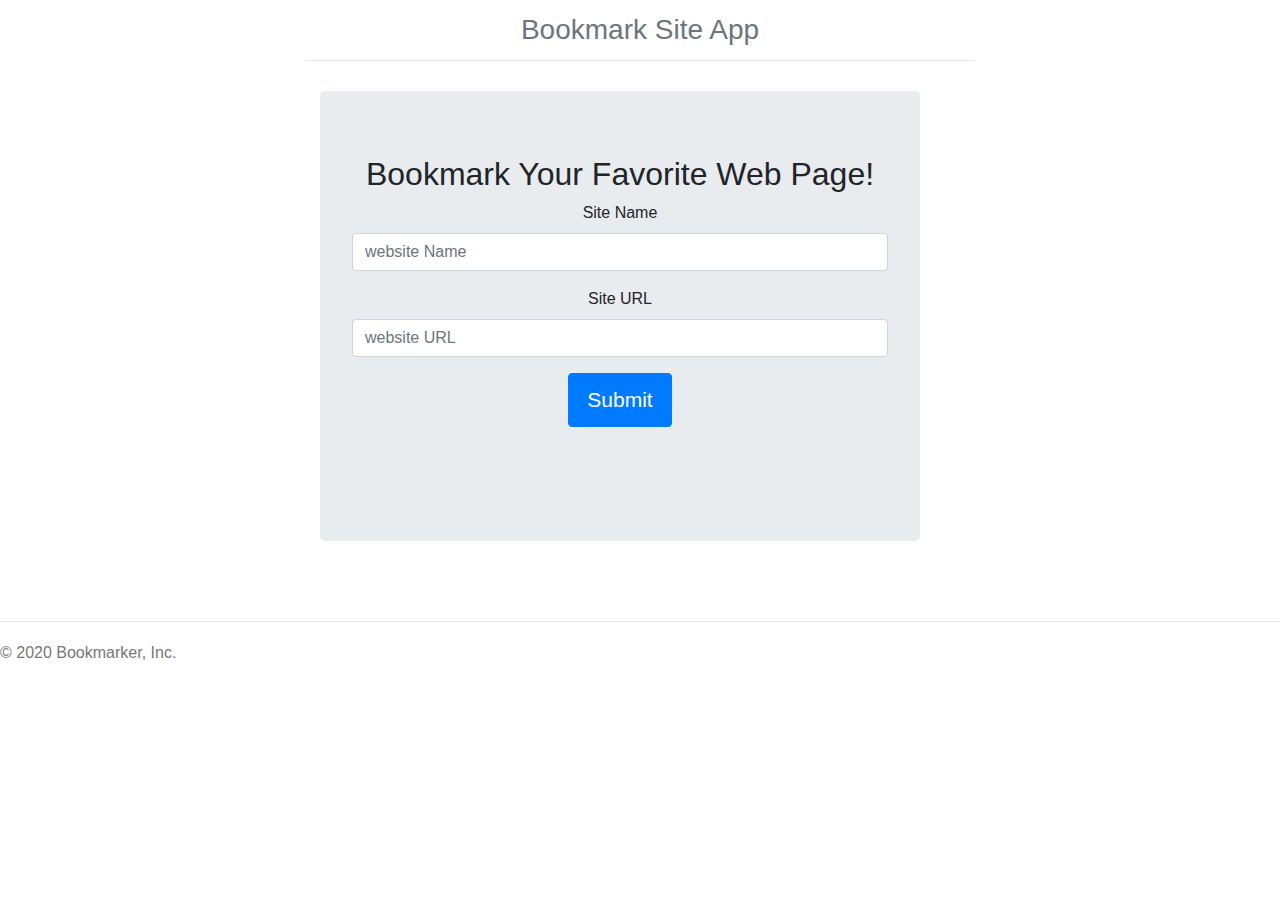
<file: bookmark_app/index.html>
<!DOCTYPE html>
<html lang="en">
  <head>
    <meta charset="utf-8" />
    <meta http-equiv="X-UA-Compatible" content="IE=edge" />
    <meta name="viewport" content="width=device-width, initial-scale=1" />
    <title>Bookmarker Sites</title>

    <!-- Bootstrap core CSS -->
    <link href="css/bootstrap.min.css" rel="stylesheet" />
    <link href="css/style.css" rel="stylesheet" />
  </head>

  <body onload="fetchBookmarks()">
    <div class="container">
      <div class="header clearfix">
        <nav></nav>
        <h3 class="text-muted">Bookmark Site App</h3>
        
          </div>
          
        </form>
      </div>

      <div class="jumbotron col-lg-6 col-md-6 col-sm-6 col-xs-6 offset-3 float-md-center">
        <h2>Bookmark Your Favorite Web Page!</h2>
        <form id="myForm">
          <div class="form-group">
            <label>Site Name</label>
            <input
              type="text"
              class="form-control"
              id="siteName"
              placeholder="website Name">
           </div>
          <div class="form-group">
            <label>Site URL</label>
            <input
              type="text"
              class="form-control"
              id="siteUrl"
              placeholder="website URL">
            </div>
            <button type="submit" class="btn btn-primary"> Submit </button>
          </div>
          </form>
      

     <div class="row marketing">
        <div class="col-lg-12">
          <div id="bookmarksResults"></div>
        </div>
      </div>

      <footer class="footer">
        <p>&copy; 2020 Bookmarker, Inc.</p>
      </footer>
    </div>
    <!--This is the container-->
    <script
      src="https://code.jquery.com/jquery-3.5.1.js"
      integrity="sha256-QWo7LDvxbWT2tbbQ97B53yJnYU3WhH/C8ycbRAkjPDc="
      crossorigin="anonymous"
    ></script>
    <script src="js/bootstrap.min.js"></script>
    <script src="js/main.js"></script>
  </body>
</html>
</file>
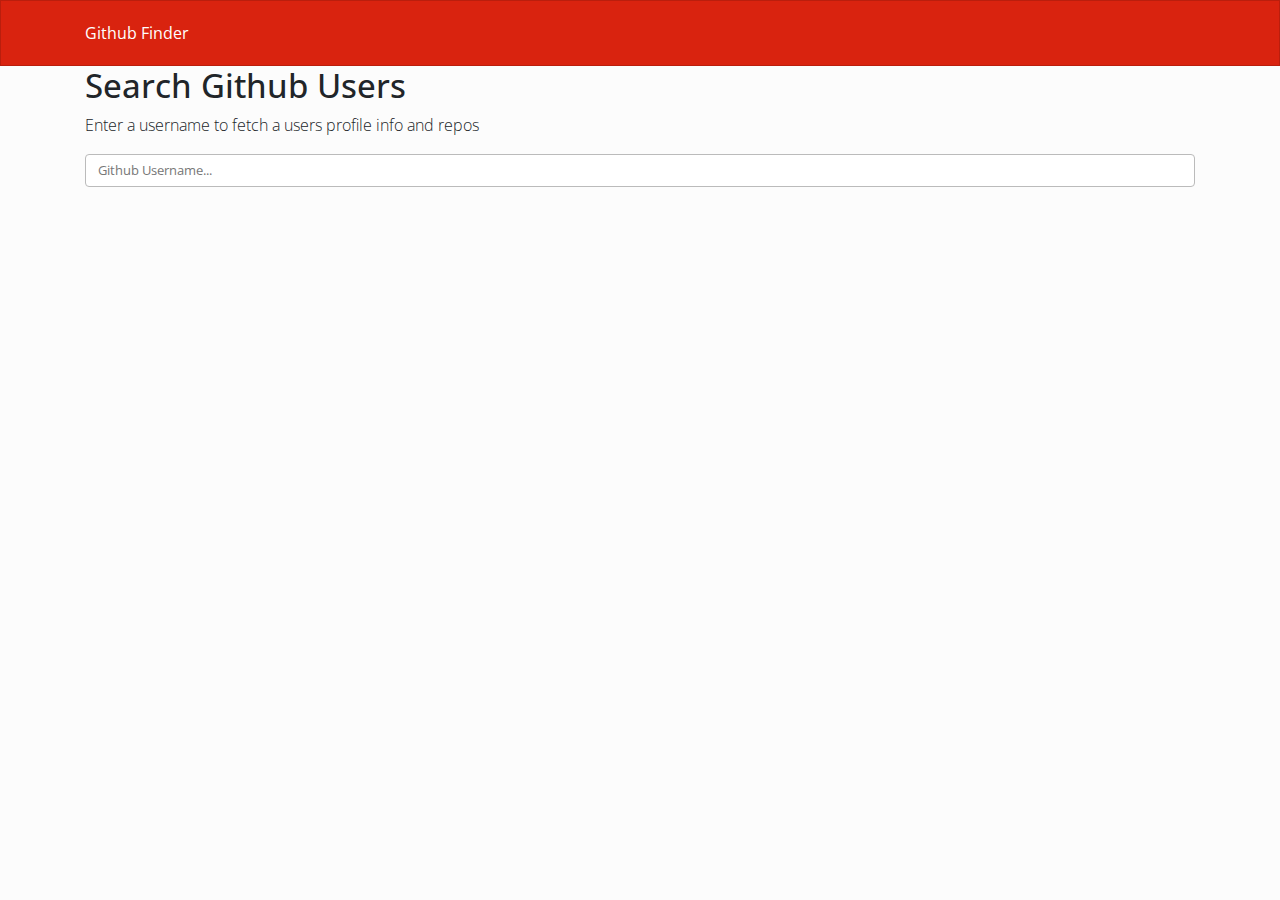
<file: finder_app/index.html>
<!doctype html>
<html lang="en">
  <head>
    <!-- Required meta tags -->
    <meta charset="utf-8">
    <meta name="viewport" content="width=device-width, initial-scale=1, shrink-to-fit=no">
    
  
    <title>GitHub Finder</title>

    <link rel="canonical" href="https://getbootstrap.com/docs/4.5/examples/starter-template/">

    <!-- Bootstrap core CSS -->
<link href="css/bootstrap.min.css" rel="stylesheet">
<link rel="stylesheet" href="css/style.css">
  </head>

  <body>
    <nav class="navbar navbar-expand-lg navbar-dark bg-primary">
      <div class="container">
        <div class="navbar-header">
            <span class="sr-only">Toggle navigation</span>
            <span class="icon-bar"></span>
            <span class="icon-bar"></span>
            <span class="icon-bar"></span>
          </button>
          <a class="navbar-brand" href="#">Github Finder</a>
        </div>
        <div id="navbar" class="collapse navbar-collapse">
          <ul class="nav navbar-nav">

          </ul>
        </div><!--/.nav-collapse -->
      </div>
    </nav>

  <div class="container">

    <div class="searchContainer">
      <h1>Search Github Users</h1>
      <p class="lead">Enter a username to fetch a users profile info and repos</p>
      <input type="text" id="searchUser" class="form-control" placeholder="Github Username...">
    </div>
    <br>
    <div id="profile"></div>

  </div>

<!-- /.container -->
<script src="https://code.jquery.com/jquery-3.5.1.js" 
integrity="sha256-QWo7LDvxbWT2tbbQ97B53yJnYU3WhH/C8ycbRAkjPDc=" 
crossorigin="anonymous"></script>
<script src="https://cdnjs.cloudflare.com/ajax/libs/popper.js/1.14.3/umd/popper.min.js" integrity="sha384-ZMP7rVo3mIykV+2+9J3UJ46jBk0WLaUAdn689aCwoqbBJiSnjAK/l8WvCWPIPm49" crossorigin="anonymous"></script>
<script src="https://stackpath.bootstrapcdn.com/bootstrap/4.5.0/js/bootstrap.min.js"></script>
<script src="js/main.js"></script>
      </body>
</html>
</file>
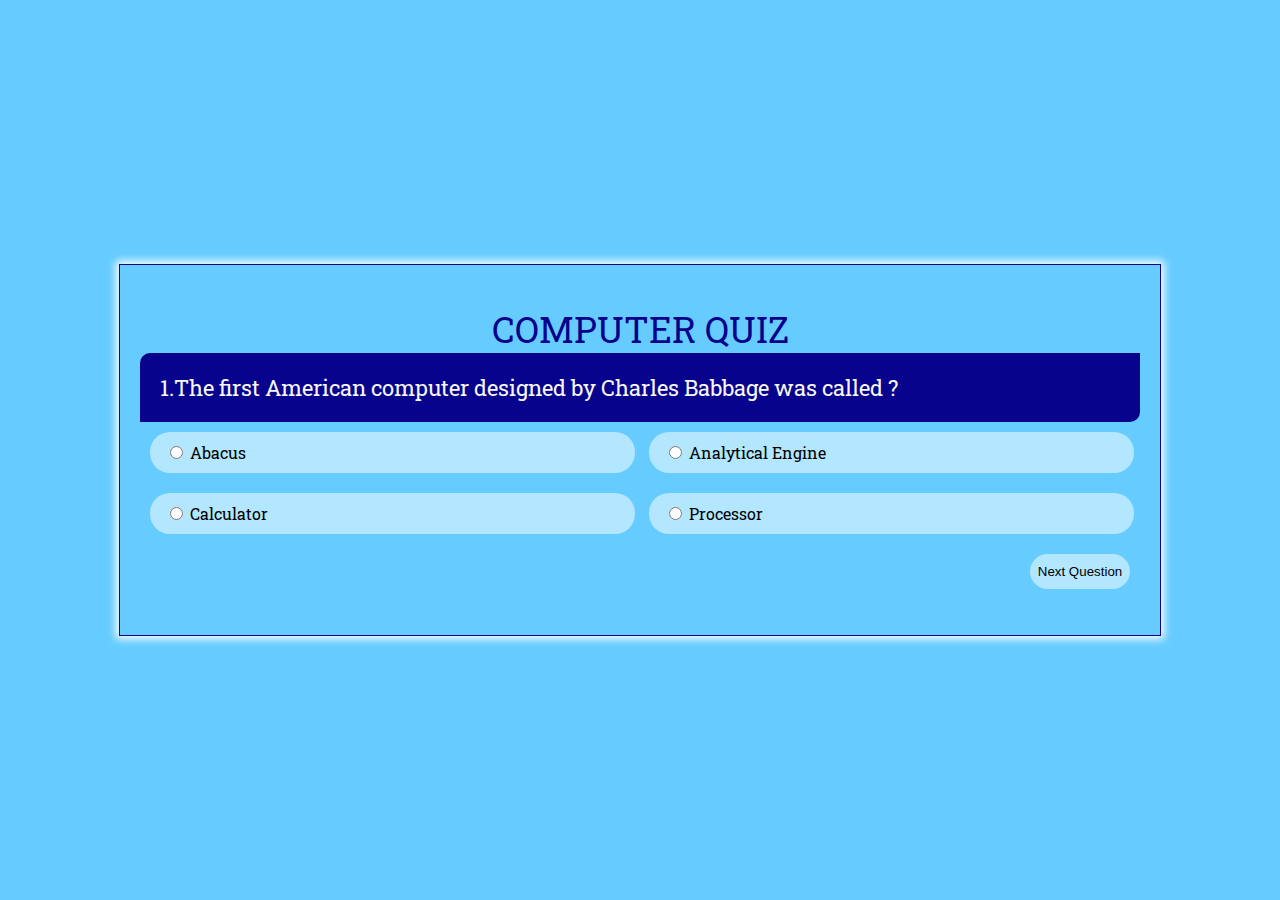
<file: quiz_app/index.html>
<!DOCTYPE html>
<html>
    <head>
        <title>Quiz</title>
        <link href="https://fonts.googleapis.com/css?family=Roboto+Slab" rel="stylesheet">
        <link href="quiz.css" rel="stylesheet">
    </head>
    <body>
       <div id="quizContainer" class="container">
           <div class="title">Computer Quiz</div>
           <div id="question" class="question"></div>
           <label class="option"><input type="radio" name="option" value="1" /> <span id="opt1"></span></label>
           <label class="option"><input type="radio" name="option" value="2" /> <span id="opt2"></span></label>
           <label class="option"><input type="radio" name="option" value="3" /> <span id="opt3"></span></label>
           <label class="option"><input type="radio" name="option" value="4" /> <span id="opt4"></span></label>
           <button id="nextButton" class="next-btn" onclick="loadNextQuestion();">Next Question</button>
       </div> 
       <div id="result" class="container result" style="display:none;">
    </div>
    <script src="question.js"></script>
    <script src="quiz-script.js"></script>
    </body>




</html>
</file>
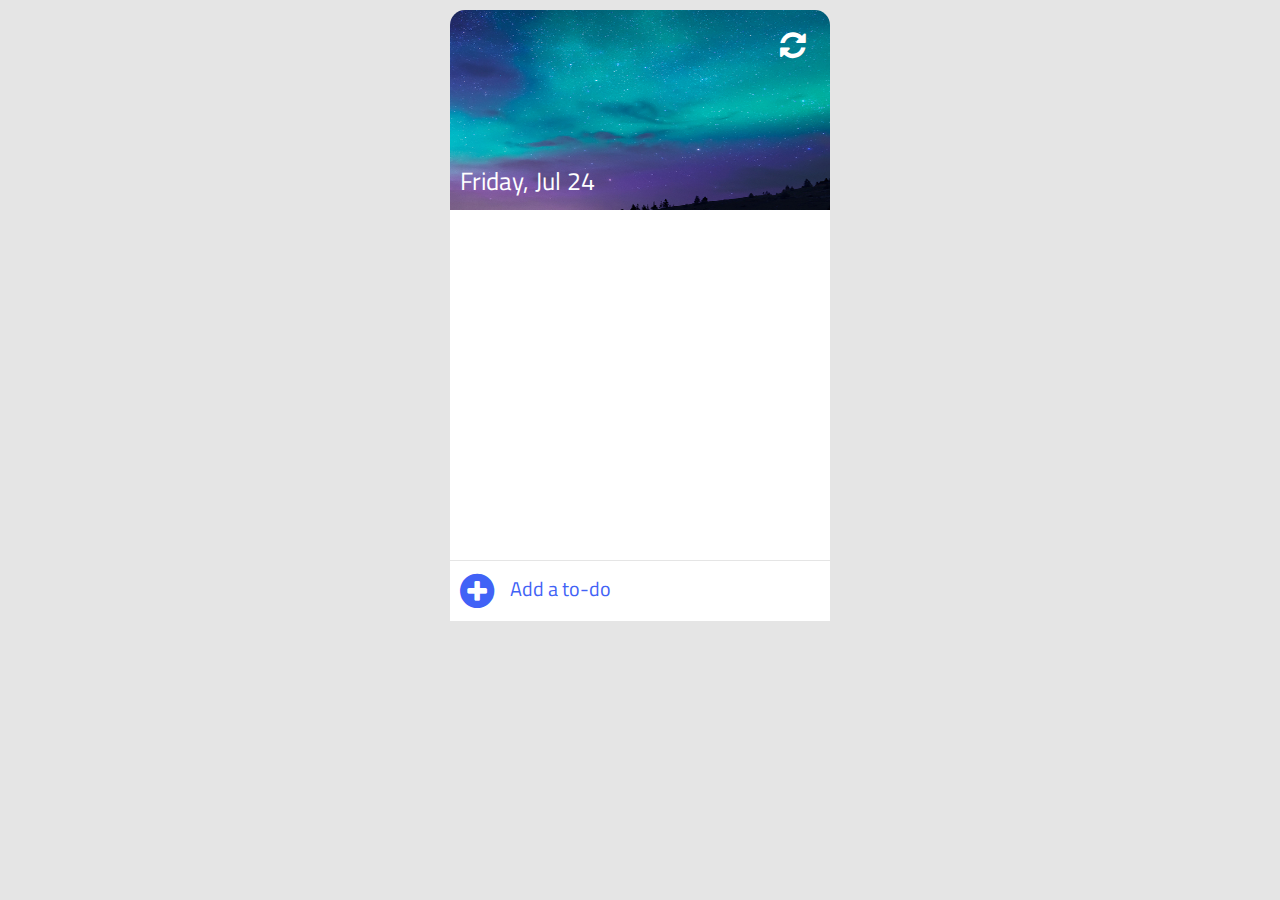
<file: todolist/index.html>
<!-- CODE EXPLAINED CHANNEL -->
<!DOCTYPE html>
<html lang="en">
    <head>
        <meta charset="UTF-8">
        <title>Jacasctip - To Do List</title>
        <link rel="stylesheet" href="https://fonts.googleapis.com/css?family=Titillium+Web">
        <link rel="stylesheet" href="css/font-awesome.css">
        <link rel="stylesheet" href="css/style.css">
    </head>
    <body>
        <div class="container">
        <div class="header">
            <div class="clear">
                <i class="fa fa-refresh"></i>
            </div>
            <div id="date"></div>
        </div>
        <div class="content">
            <ul id="list">
                 <!-- <li class="item">
                   <i class="fa fa-circle-thin co" job="complete" id="0"></i>
                    <p class="text">Take Vitamins</p>
                    <i class="fa fa-trash-o de" job="delete" id="0"></i> 
                </li> --> 
            </ul>
        </div>
        <div class="add-to-do">
            <i class="fa fa-plus-circle"></i> 
            <input type="text" id="input" placeholder="Add a to-do">
        </div>
    </div>
        <script src="js/app.js"></script>
    </body>
</html>
</file>
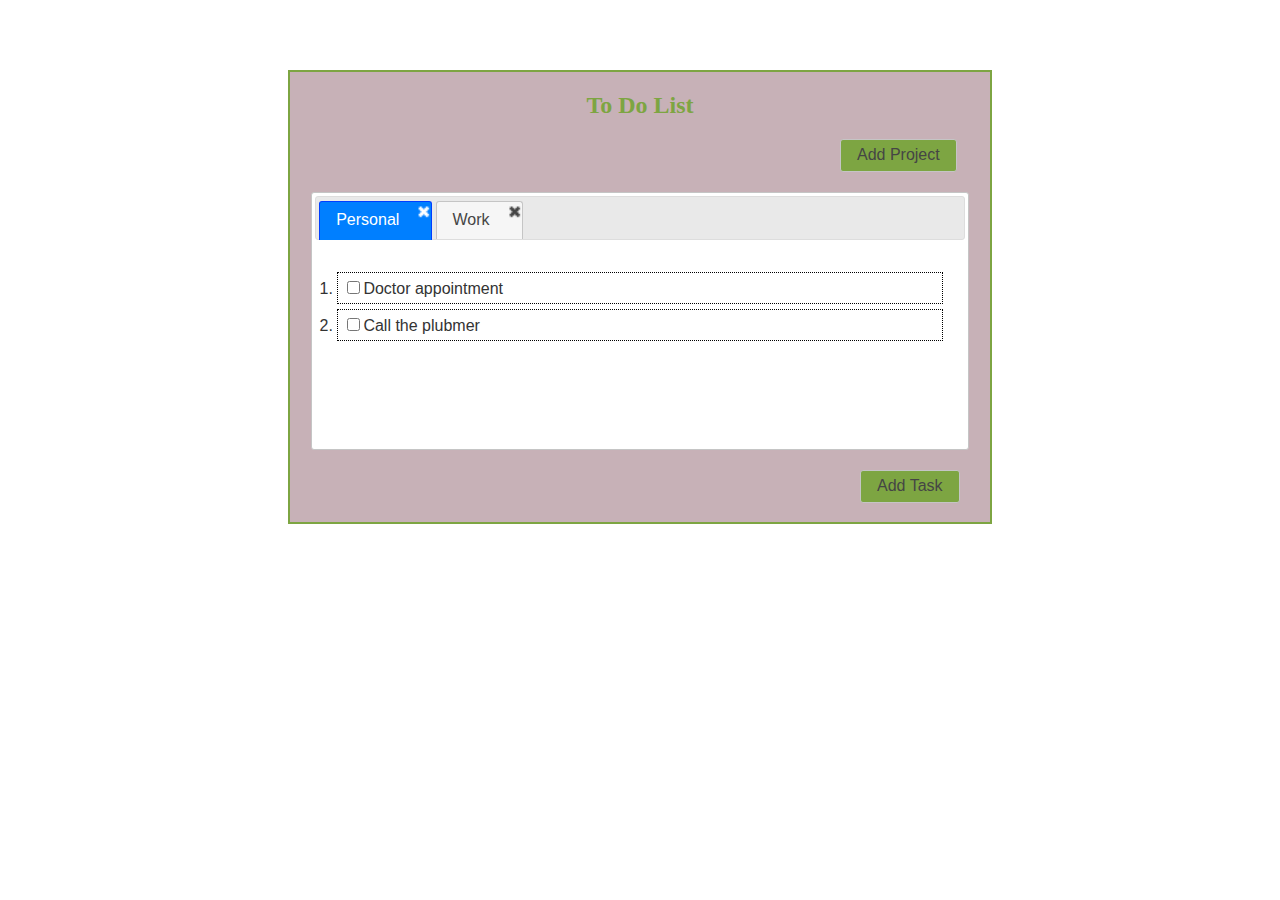
<file: todolist_app/index.html>
<!DOCTYPE html>

<html lang="en">

    <head>
        <meta charset="utf-8">
        <meta http-equiv="X-UA-Compatible" content="IE=edge">
        <meta name="viewport" content="width=device-width, initial-scale=1">
        <title>To Do List Application</title>
        <link rel="stylesheet" href="jquery-ui.css">
        <script src="jquery.js"></script>
        <script src="jquery-ui.js"></script>   
        <style>
            #container
            {
                width: 700px;
                height: 450px;
                margin: 70px auto;
                border: 2px solid rgb(125, 165, 66);
                background: #c7b1b7
            }
            h2
            {
                color: rgb(125, 165, 66);;
                text-align: center;
            }
            #projects
            {
                width: 650px;
                height:250px;
                margin: 0px auto;
                
            }
            ol li
            {
                border: 1px dotted black;
                cursor: pointer;
                padding: 5px;
                margin-bottom: 5px;
            }
            ol li:hover 
            {
                background: #e9e9e9;
            }
            #btnAddProject
            {
                margin-left: 550px;
                margin-bottom: 20px;
                background:rgb(125, 165, 66)
            }
            #btnAddTask
            {
                margin-left: 570px;
                margin-top: 20px;
                background:rgb(125, 165, 66)
            }
            .ui-icon-close
            {
                transform: scale(1.5);
                cursor: pointer;
            }
        </style>
    <script>
        $(document).ready(function(){
            $("input[typed=checkbox]").removeAttr("checked");
            $("#projects").tabs();
            $("ul").sortable({axis:"x", containment:"#projects"});
            $("ol").sortable({axis:"y", containment:"#projects"});
            $("input[type=checkbox]").click(function(){
                $(this).closest("li").slideUp(function(){
                    $(this).remove();
                });
            });
            $("#projects").on("click", "span.ui-icon-close", function(){
                var index = $(this).closest("li").index();
                var id = $("#main li:eq(" + index + ") a").attr("href");
                $("#main li:eq(" + index + ")").remove();
                $(id).remove();
                $("#projects").tabs("refresh");
            });
            $("#btnAddTask").button().click(function(){
                    $("#task-dialog").dialog({width:400, resizeable:false, modal:true,
                        buttons:{
                            "Add New Task":function(){
                                $("#projects").tabs("refresh");
                                var activeTab = $("#projects").tabs("option","active");
                                var title = $("#main > li:nth-child("+ (activeTab+1) +") > a").attr("href");
                                $("#projects " + title).append("<li><input type='checkbox'>"+ $("#new-task").val()+"</li>");
                                $("#new-task").val("");
                                $(this).dialog("close");
                            },
                            "Cancel":function(){
                                $("#new-task").val("");
                                $(this).dialog("close");
                            }
                        }
                    });
                    });
                    $("#btnAddProject").button().click(function(){
                    $("#project-dialog").dialog({width:400, resizeable:false, modal:true, 
                        buttons:{
                            "Add New Project":function(){
                                var projectName = $("#new-project").val();
                                var replaceName = projectName.split("").join("_")
                                $("<li><a href='#"+replaceName+"'>"+projectName+"</a><span class='ui-icon ui-icon-close'></span></li>")
                                .appendTo("#main");
                                $("<ol id='"+replaceName+"'></ol>").appendTo("#projects").sortable({axis:"y", containment:"#projects"});
                                $("#projects").tabs("refresh");
                                var tabCount = $("#projects.ui-tabs-nav li").length;
                                $("#projects").tabs("option","active",tabCount-1);
                                $("#new-project").val("");
                                $(this).dialog("close");
                            },
                            "Cancel":function(){
                                $("#new-project").val("");
                                $(this).dialog("close");
                            }
                        }
                        });
                });
            });
    </script>
    </head>
    <body>
        <div id="container">
            <h2>To Do List</h2>
            <button id="btnAddProject">Add Project</button>
            <div id="projects">
                <ul id="main">
                    <li><a href="#personal">Personal</a><span class="ui-icon ui-icon-close"></span></li>
                    <li><a href="#work">Work</a><span class="ui-icon ui-icon-close"></span></li>
                </ul>
                <ol id="personal">
                    <li><input type="checkbox">Doctor appointment</li>
                    <li><input type="checkbox">Call the plubmer</li>
                </ol>
                <ol id="work">
                    <li><input type="checkbox">Complete test case dcoument</li>
                    <li><input type="checkbox">Meet with Project Manager</li>
                    <li><input type="checkbox">Complete jQuery task</li>
                </ol>
            </div>
            <button id="btnAddTask">Add Task</button>
            <div id="project-dialog" title="Add a project" style="display:none;">
                <label for="newproject">Project Name:</label><input id="new-project" type="text">
            </div>
            <div id="task-dialog" title="Add a task" style="display:none;">
                <label for="newtask">Task Name:</label><input id="new-task" type="text">
            </div>
        </div>

    </body>
</html>
</file>
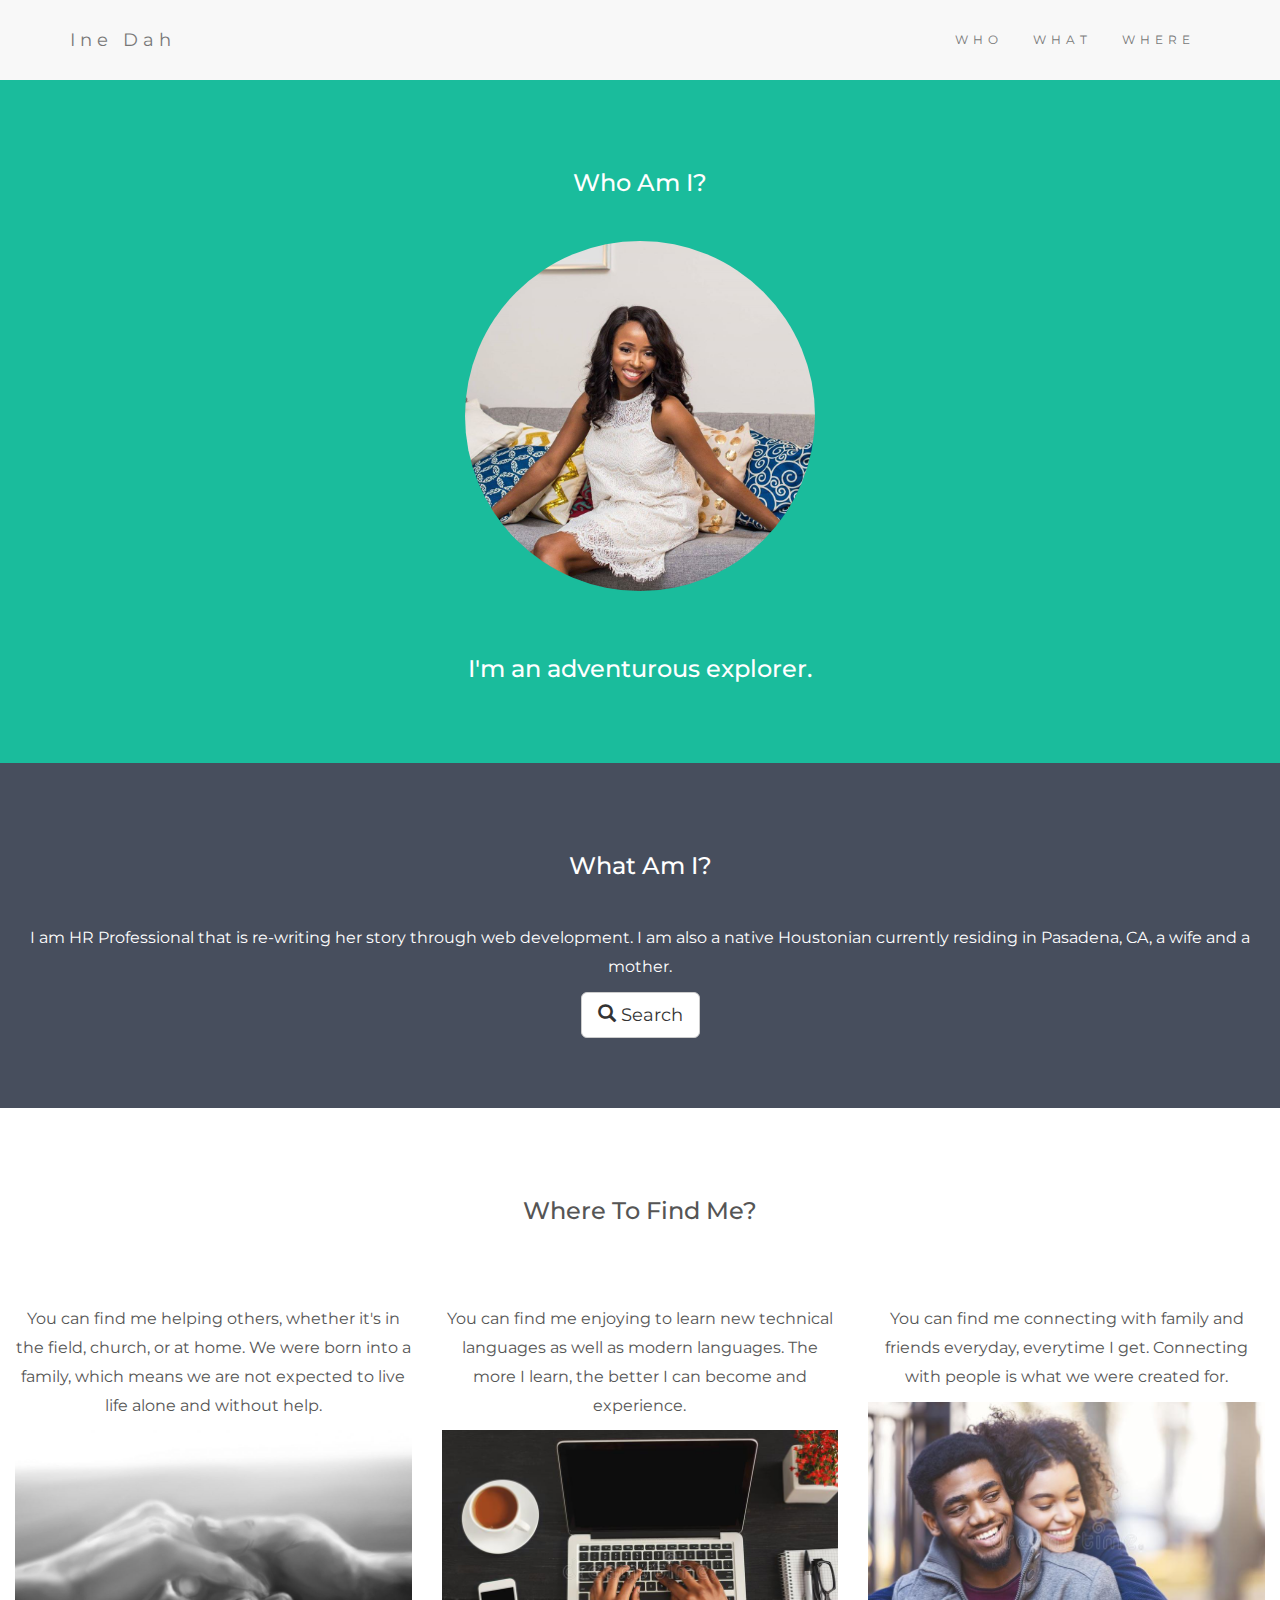
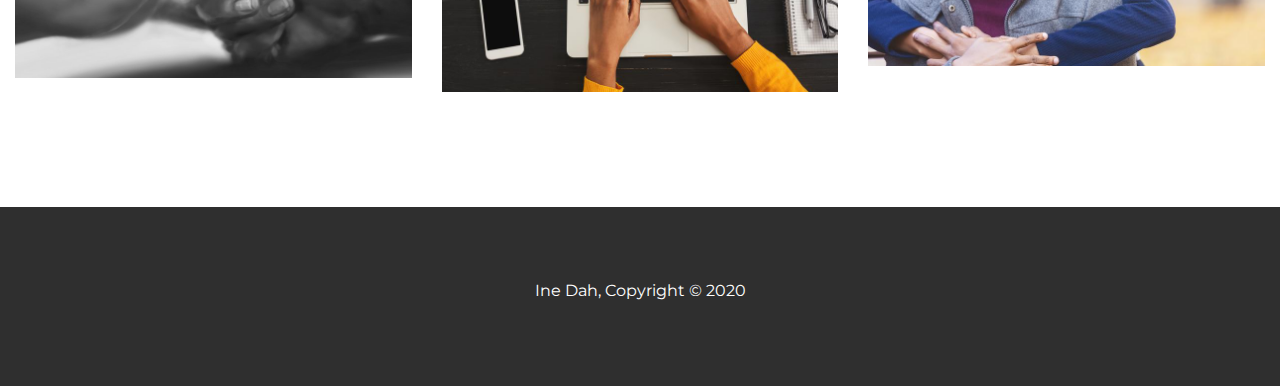
<file: whoami/index.html>
<!DOCTYPE html>
<html lang="en">
<head>
  <!-- Theme Made By www.w3schools.com - No Copyright -->
  <title>Ine Dah</title>
  <meta charset="utf-8">
  <meta name="viewport" content="width=device-width, initial-scale=1">
  <link rel="stylesheet" href="https://maxcdn.bootstrapcdn.com/bootstrap/3.4.1/css/bootstrap.min.css">
  <link href="https://fonts.googleapis.com/css?family=Montserrat" rel="stylesheet">
  <script src="https://ajax.googleapis.com/ajax/libs/jquery/3.5.1/jquery.min.js"></script>
  <script src="https://maxcdn.bootstrapcdn.com/bootstrap/3.4.1/js/bootstrap.min.js"></script>
  <style>
  body {
    font: 20px Montserrat, sans-serif;
    line-height: 1.8;
    color: #f5f6f7;
  }
  p {font-size: 16px;}
  .margin {margin-bottom: 45px;}
  .bg-1 { 
    background-color: #1abc9c; /* Green */
    color: #ffffff;
  }
  .bg-2 { 
    background-color: #474e5d; /* Dark Blue */
    color: #ffffff;
  }
  .bg-3 { 
    background-color: #ffffff; /* White */
    color: #555555;
  }
  .bg-4 { 
    background-color: #2f2f2f; /* Black Gray */
    color: #fff;
  }
  .container-fluid {
    padding-top: 70px;
    padding-bottom: 70px;
  }
  .navbar {
    padding-top: 15px;
    padding-bottom: 15px;
    border: 0;
    border-radius: 0;
    margin-bottom: 0;
    font-size: 12px;
    letter-spacing: 5px;
  }
  .navbar-nav  li a:hover {
    color: #1abc9c !important;
  }
  </style>
</head>
<body>

<!-- Navbar -->
<nav class="navbar navbar-default">
  <div class="container">
    <div class="navbar-header">
      <button type="button" class="navbar-toggle" data-toggle="collapse" data-target="#myNavbar">
        <span class="icon-bar"></span>
        <span class="icon-bar"></span>
        <span class="icon-bar"></span>                        
      </button>
      <a class="navbar-brand" href="#">Ine Dah</a>
    </div>
    <div class="collapse navbar-collapse" id="myNavbar">
      <ul class="nav navbar-nav navbar-right">
        <li><a href="#Who">WHO</a></li>
        <li><a href="#what">WHAT</a></li>
        <li><a href="#where">WHERE</a></li>
      </ul>
    </div>
  </div>
</nav>

<!-- First Container -->
<div id="who" class="container-fluid bg-1 text-center">
  <h3 class="margin">Who Am I?</h3>
  <img src="profilepic.jpg" class="img-responsive img-circle margin" style="display:inline" alt="Ine" width="350" height="350">
  <h3>I'm an adventurous explorer.</h3>
</div>

<!-- Second Container -->
<div id="what" class="container-fluid bg-2 text-center">
  <h3 class="margin">What Am I?</h3>
  <p>I am HR Professional that is re-writing her story through web development. I am also a native Houstonian currently residing in Pasadena, CA, a wife and a mother. </p>
  <a href="#" class="btn btn-default btn-lg">
    <span class="glyphicon glyphicon-search"></span> Search
  </a>
</div>

<!-- Third Container (Grid) -->
<div id="where" class="container-fluid bg-3 text-center">    
  <h3 class="margin">Where To Find Me?</h3><br>
  <div class="row">
    <div class="col-sm-4">
      <p>You can find me helping others, whether it's in the field, church, or at home. We were born into a family, which means we are not expected to live life alone and without help.</p>
      <img src="Hand1.jpg" class="img-responsive margin" style="width:100%" alt="Image">
    </div>
    <div class="col-sm-4"> 
      <p>You can find me enjoying to learn new technical languages as well as modern languages. The more I learn, the better I can become and experience. </p>
      <img src="Hand2.jpg" class="img-responsive margin" style="width:100%" alt="Image">
    </div>
    <div class="col-sm-4"> 
      <p>You can find me connecting with family and friends everyday, everytime I get. Connecting with people is what we were created for. </p>
      <img src="Hand3.jpg" class="img-responsive margin" style="width:100%" alt="Image">
    </div>
  </div>
</div>

<!-- Footer -->
<footer class="container-fluid bg-4 text-center">
  <p>Ine Dah, Copyright &#169; 2020</p> 
</footer>

</body>
</html>
</file>
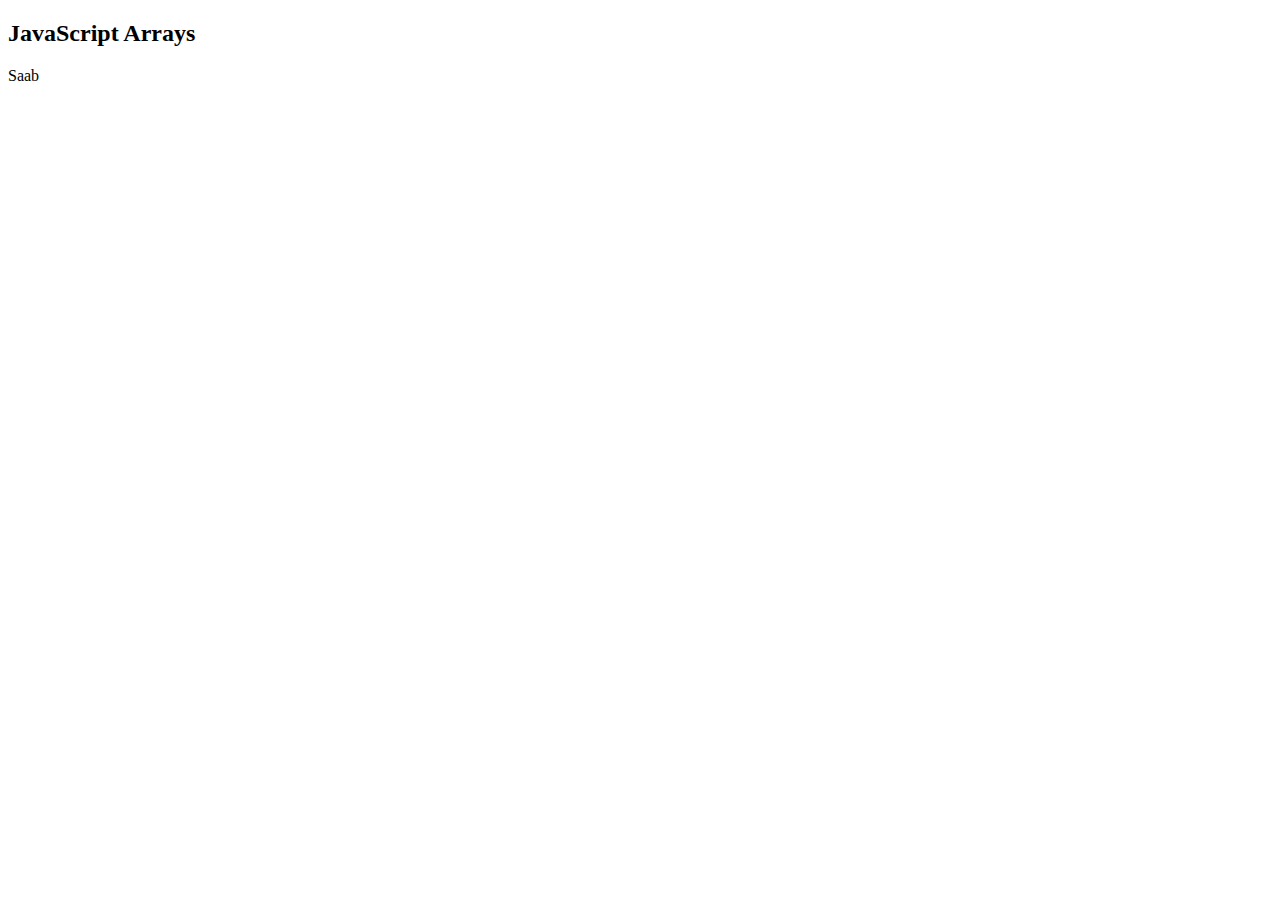
<file: index2.html>
<!DOCTYPE html>
<html>
<body>

<h2>JavaScript Arrays</h2>

<p id="demo"></p>

<script>
var cars = ["Saab", "Volvo", "BMW"];
document.getElementById("demo").innerHTML = cars[0];
</script>

</body>
</html>
</file>
<file: bookmark_app/css/style.css>
/* Space out content a bit */
body {
  padding-top: 20px;
  padding-bottom: 20px;
}

/* Everything but the jumbotron gets side spacing for mobile first views */
.header,
.marketing,
.footer {
  padding-right: 15px;
  padding-left: 15px;
}

/* Custom page header */
.header {
  padding-bottom: 20px;
  border-bottom: 1px solid #e5e5e5;
}
#btn-primary {
  display: block;
}
/* Make the masthead heading the same height as the navigation */
.header h3 {
  margin-top: 0;
  margin-bottom: 0;
  line-height: 20px;
}

/* Custom page footer */
.footer {
  padding-top: 19px;
  color: #777;
  border-top: 1px solid #e5e5e5;
}

/* Customize container */
@media (min-width: 730px) {
  .container {
    max-width: 700px;
  }
}
.container-narrow > hr {
  margin: 20px 0;
}

/* Main marketing message and sign up button */
.jumbotron {
  text-align: center;
  border-bottom: 1px solid #e5e5e5;
}
.jumbotron .btn {
  padding: 10px 18px;
  font-size: 21px;
}

/* Supporting marketing content */
.marketing {
  margin: 40px 0;
}
.marketing p + h4 {
  margin-top: 28px;
}

.text-muted {
  text-align: center;
}

/* Responsive: Portrait tablets and up */
@media screen and (min-width: 768px) {
  /* Remove the padding we set earlier */
  .header,
  .marketing,
  .footer {
    padding-right: 0;
    padding-left: 0;
  }
  /* Space out the masthead */
  .header {
    margin-bottom: 30px;
  }
  /* Remove the bottom border on the jumbotron for visual effect */
  .jumbotron {
    border-bottom: 0;
    height: 450px;
    width: 600px;
    
  }
}
</file>
<file: finder_app/css/style.css>
.avatar{
    width:100%
}

.profile {
    margin-top: 10px;
  }
</file>
<file: quiz_app/quiz.css>
body{
    font-family: 'Roboto Slab', serif;
    background: #6cf;
}

.container{
    height: 330px;
    width: 1000px;
    position: absolute;
    top:50%;
    left:50%;
    transform: translateX(-50%) translateY(-50%);
    background: rgba(255, 255, 255, 0);
    padding: 20px;
    border: 1px solid #08038C;
    box-shadow: 0 0 8px 3px #fff;
}

.title{
    padding-top: 20px;
    text-align: center;
    font-size: 36px;
    text-transform: uppercase;
    color: #08038C;
}

.question{
    padding: 20px;
    font-size: 22px;
    background: #08038C;
    border-radius: 10px 0 10px 0;
    color: #f6f6f6;
}

.option{
    width: 470px;
    display: inline-block;
    padding: 10px 0 10px 15px;
    vertical-align: middle;
    background: rgba(255, 255, 255, 0.5);
    margin: 10px 0 10px 10px;
    color: #000000;
    border-radius: 20px;
}

.option:hover{
    background: #08038C;
    color: #f6f6f6;
}

.next-btn{
    border: none;
    outline: none;
    background: rgba(255, 255, 255, 0.5);
    width: 100px;
    height: 35px;
    border-radius: 20px;
    cursor: pointer;
    float: right;
    margin: 10px;
}

.next-btn:hover{
    background: #08038C;
    color: #f6f6f6;
}

.result{
    height: 100px;
    text-align: center;
    font-size: 75px;
}

.option input:checked .option{
    background: #08038C;
    color: #000;
}
</file>
<file: todolist/css/style.css>
/* ------------ youtube.com/CodeExplained ------------ */
body{
    padding: 0;
    margin: 0;
    background-color: rgba(0,0,0,0.1);
    font-family: 'Titillium Web', sans-serif;
}

/* ------------ container ------------ */
.container{
    padding:10px;
    width:380px;
    margin:0 auto;
}

/* ------------ header ------------ */
.header{
    width: 380px;
    height:200px;
    background-image: url('../img/bg2.jpg');
    background-size: 100% 200%;
    background-repeat: no-repeat;
    border-radius: 15px 15px 0 0;
    position: relative;
}
.clear{
    width : 30px;
    height: 30px;
    position: absolute;
    right:20px;
    top: 20px;
}
.clear i{
    font-size: 30px;
    color: #FFF;
}
.clear i:hover{
    cursor: pointer;
    text-shadow: 1px 3px 5px #000;
    transform: rotate(45deg);
}
#date{
    position: absolute;
    bottom: 10px;
    left: 10px;
    color: #FFF;
    font-size: 25px;
    font-family: 'Titillium Web', sans-serif;
}

/* ------------ content ------------ */
.content{
    width:380px;
    height: 350px;
    max-height:350px;
    background-color: #FFF;
    overflow: auto;
}
.content::-webkit-scrollbar { 
    display: none; 
}
.content ul{
    padding:0;
    margin:0;
}
.item{
    width:380px;
    height: 45px;
    min-height: 45px;
    position: relative;
    border-bottom: 1px solid rgba(0,0,0,0.1);
    list-style: none;
    padding: 0;
    margin: 0;
}
.item i.co{
    position: absolute;
    font-size: 25px;
    padding-left:5px;
    left:15px;
    top:10px;
}
.item i.co:hover{
    cursor: pointer;
}
.fa-check-circle{
    color:#6eb200;
}
.item p.text{
    position: absolute;
    padding:0;
    margin:0;
    font-size: 20px;
    left:50px;
    top:5px;
    background-color: #FFF;
    max-width:285px;
}
.lineThrough{
    text-decoration: line-through;
    color : #ccc;
}
.item i.de{
    position: absolute;
    font-size: 25px;
    right:15px;
    top:10px;
}
.item i.de:hover{
    color:#af0000;
    cursor: pointer;
}
/* ------------ add item ------------ */
.add-to-do{
    position: relative;
    width: 360px;
    height:40px;
    background-color: #FFF;
    padding: 10px;
    border-top: 1px solid rgba(0,0,0,0.1);
}
.add-to-do i{
    position: absolute;
    font-size: 40px;
    color: #4162f6;
}

.add-to-do input{
    position: absolute;
    left: 50px;
    height: 35px;
    width: 310px;
    background-color: transparent;
    border: none;
    font-size: 20px;
    padding-left:10px;
}
.add-to-do input::-webkit-input-placeholder { /* Chrome/Opera/Safari */
    color: #4162f6;
    font-family: 'Titillium Web', sans-serif;
    font-size: 20px;
}
.add-to-do input::-moz-placeholder { /* Firefox 19+ */
    color: #4162f6;
    font-family: 'Titillium Web', sans-serif;
    font-size: 20px;
}
.add-to-do input:-ms-input-placeholder { /* IE 10+ */
    color: #4162f6;
    font-family: 'Titillium Web', sans-serif;
    font-size: 20px;
}
.add-to-do input:-moz-placeholder { /* Firefox 18- */
    color: #4162f6;
    font-family: 'Titillium Web', sans-serif;
    font-size: 20px;
}
</file>
